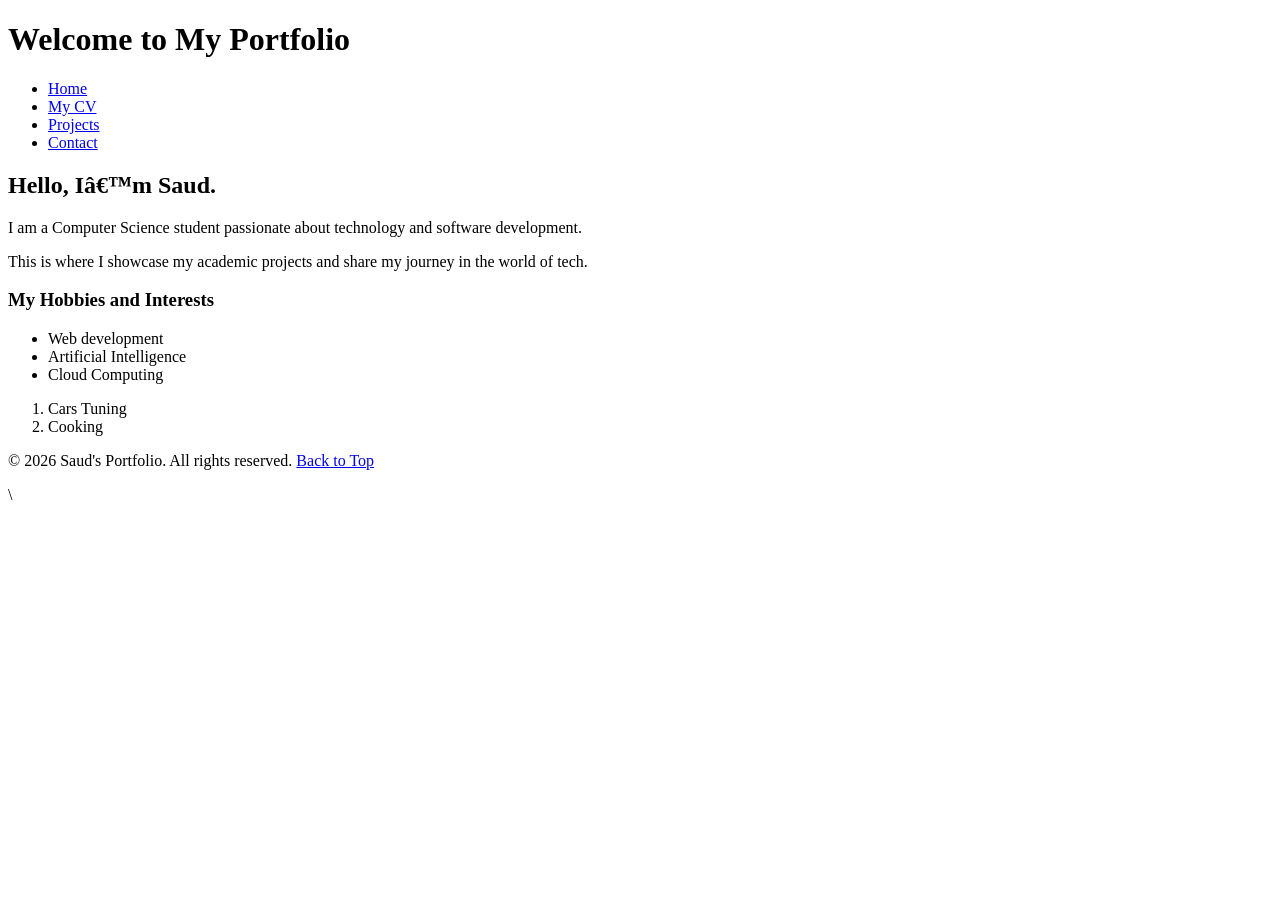
<file: HW/hm2/index.html>
<!DOCTYPE html>
<html>
  <head>
    <mate charset="UTF-8">
    <title>Home | My Personal Website</title>
  </head>
    <body>
      <!---header-->
      <header>
        <h1>Welcome to My Portfolio</h1>
        <nav role="navigation">
          <ul>
            <li><a href="index.html">Home</a></li>
            <li><a href="cv.html">My CV</a></li>
            <li><a href="projects.html">Projects</a></li>
            <li><a href="ct.html">Contact</a></li>
          </ul>
      </header>

      <!--main-->
      <main>
        <section id="intro">
        <h2>Hello, I’m Saud.</h2>
        <p>I am a Computer Science student passionate about technology and software development.</p>
        <p>This is where I showcase my academic projects and share my journey in the world of tech.</p>
        </section>
        
        <section id="Hobbies">
        <h3>My Hobbies and Interests</h3>
        <ul>
            <li>Web development</li>
            <li>Artificial Intelligence</li>
            <li>Cloud Computing</li>
        </ul>
        <ol>
            <li>Cars Tuning</li>
            <li>Cooking</li>
        </ol>
        </section>

        <!--footer-->
        <footer>
        <p>&copy; 2026 Saud's Portfolio. All rights reserved. <a href="#top">Back to Top</a></p>
        </footer>

      </main>
    </body>
    
 


</html>
\
</file>
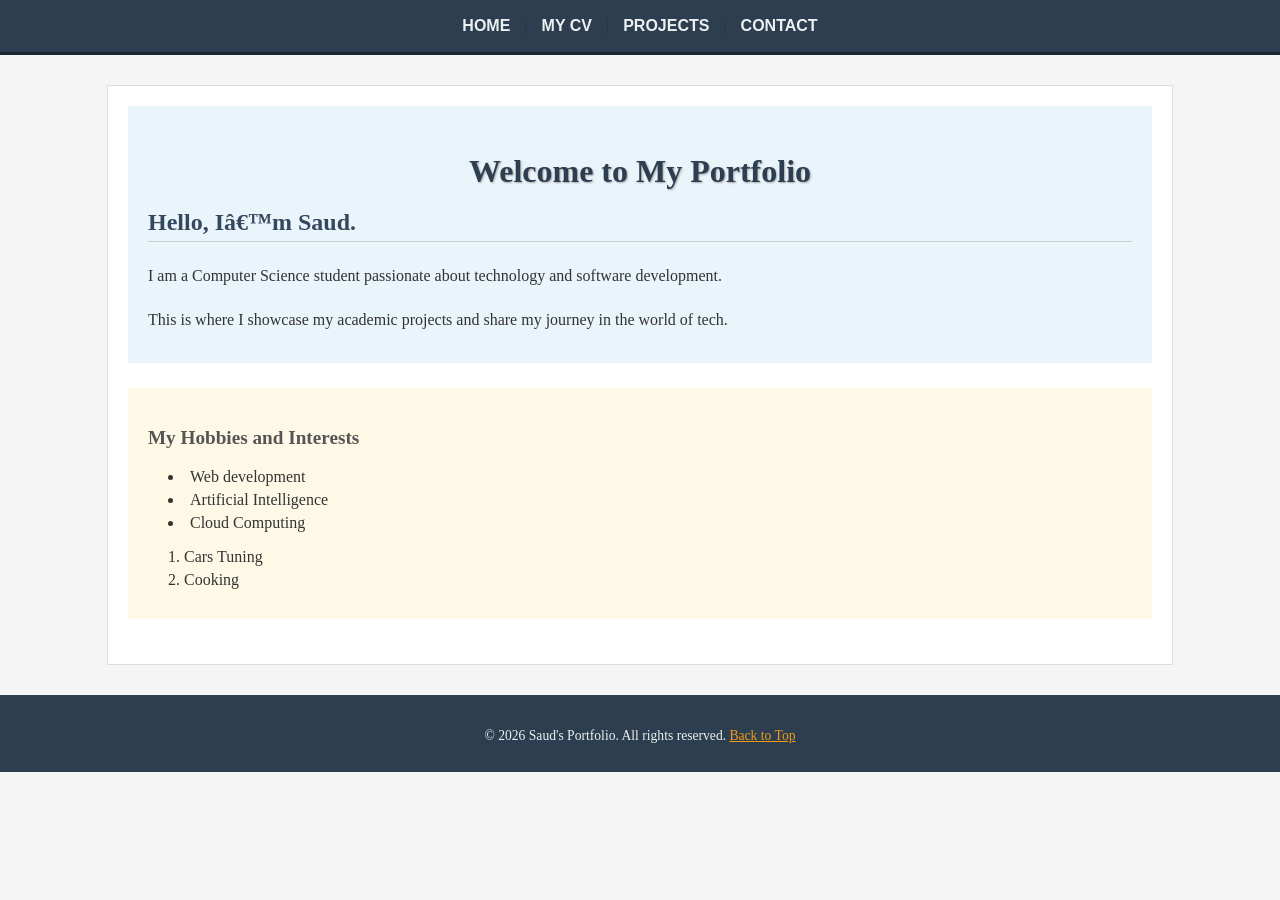
<file: HW/hm3/index.html>
<!DOCTYPE html>
<html>
  <head>
    <mate charset="UTF-8">
    <title>Home | My Personal Website</title>
    <link rel="stylesheet" href="styles.css">
  </head>
    <body>
      <!---header-->
      <header>
        <nav role="navigation">
          <a href="index.html">Home</a> | <a href="cv.html">My CV</a> | <a href="projects.html">Projects</a> | <a href="ct.html">Contact</a>
        </nav> 
      </header>

      <!--main-->
      <main>
        <section id="intro">
         <h1>Welcome to My Portfolio</h1>
         <h2>Hello, I’m Saud.</h2>
         <p>I am a Computer Science student passionate about technology and software development.</p>
         <p>This is where I showcase my academic projects and share my journey in the world of tech.</p>
        </section>
        
        <section id="Hobbies">
        <h3>My Hobbies and Interests</h3>
        <ul>
            <li>Web development</li>
            <li>Artificial Intelligence</li>
            <li>Cloud Computing</li>
        </ul>
        <ol>
            <li>Cars Tuning</li>
            <li>Cooking</li>
        </ol>
        </section>

        <!--footer-->
      </main>
      <!--footer-->
      <footer>
        <p>&copy; 2026 Saud's Portfolio. All rights reserved. <a href="#top">Back to Top</a></p>
        </footer>
    </body>
    
 


</html>
</file>
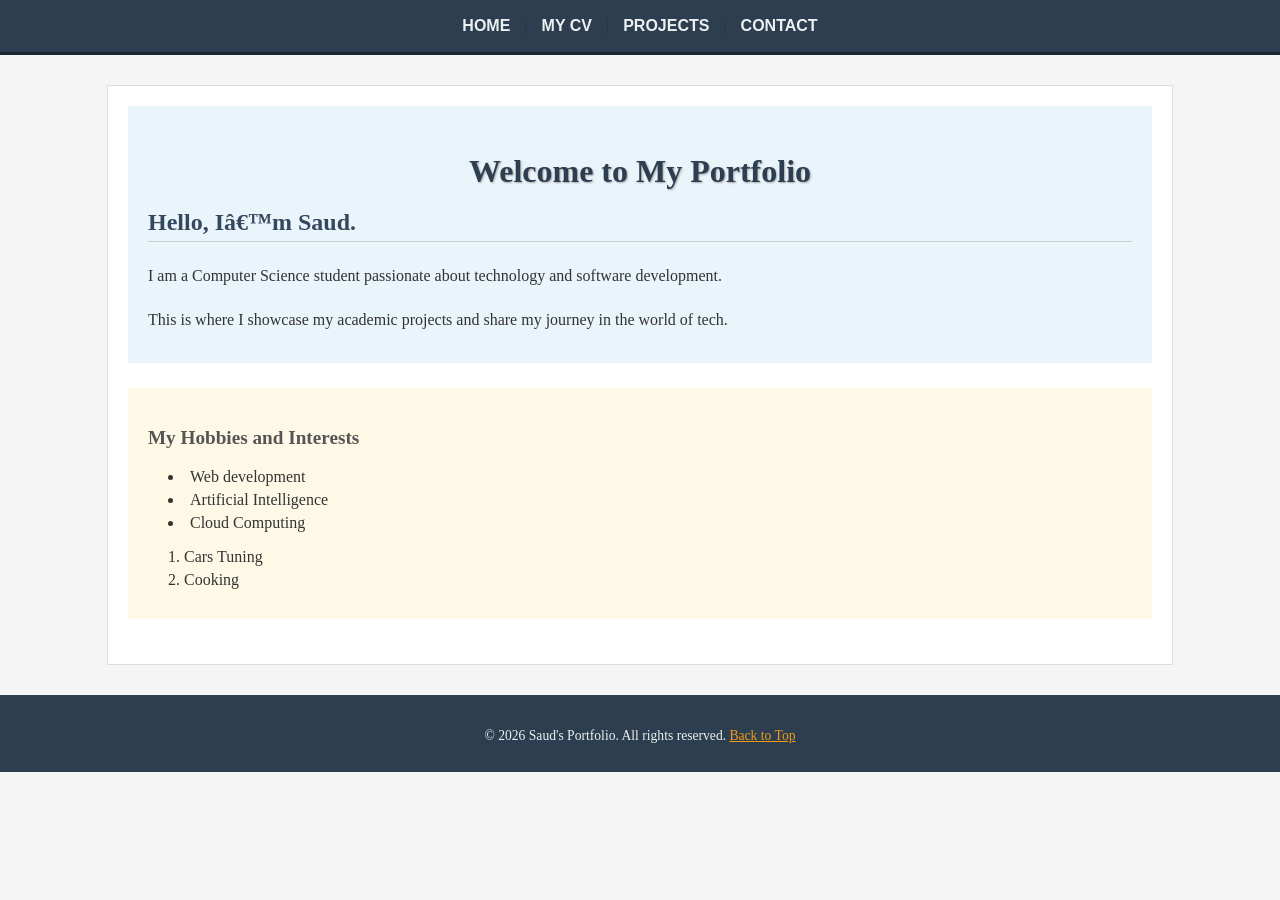
<file: HW/hm4/index.html>
<!DOCTYPE html>
<html>
  <head>
    <mate charset="UTF-8">
    <title>Home | My Personal Website</title>
    <link rel="stylesheet" href="styles.css">
    
  </head>
    <body>
      <!---header-->
      <header>
        <nav role="navigation">
          <a href="index.html">Home</a> | <a href="cv.html">My CV</a> | <a href="projects.html">Projects</a> | <a href="ct.html">Contact</a>
        </nav> 
      </header>

      <!--main-->
      <main>
        <section id="intro">
         <h1>Welcome to My Portfolio</h1>
         <h2>Hello, I’m Saud.</h2>
         <p>I am a Computer Science student passionate about technology and software development.</p>
         <p>This is where I showcase my academic projects and share my journey in the world of tech.</p>
        </section>
        
        <section id="Hobbies">
        <h3>My Hobbies and Interests</h3>
        <ul>
            <li>Web development</li>
            <li>Artificial Intelligence</li>
            <li>Cloud Computing</li>
        </ul>
        <ol>
            <li>Cars Tuning</li>
            <li>Cooking</li>
        </ol>
        </section>

        <!--footer-->
      </main>
      <!--footer-->
      <footer>
        <p>&copy; 2026 Saud's Portfolio. All rights reserved. <a href="#top">Back to Top</a></p>
        </footer>
        <script src="scripts.js"></script>
    </body>
    
 


</html>
</file>
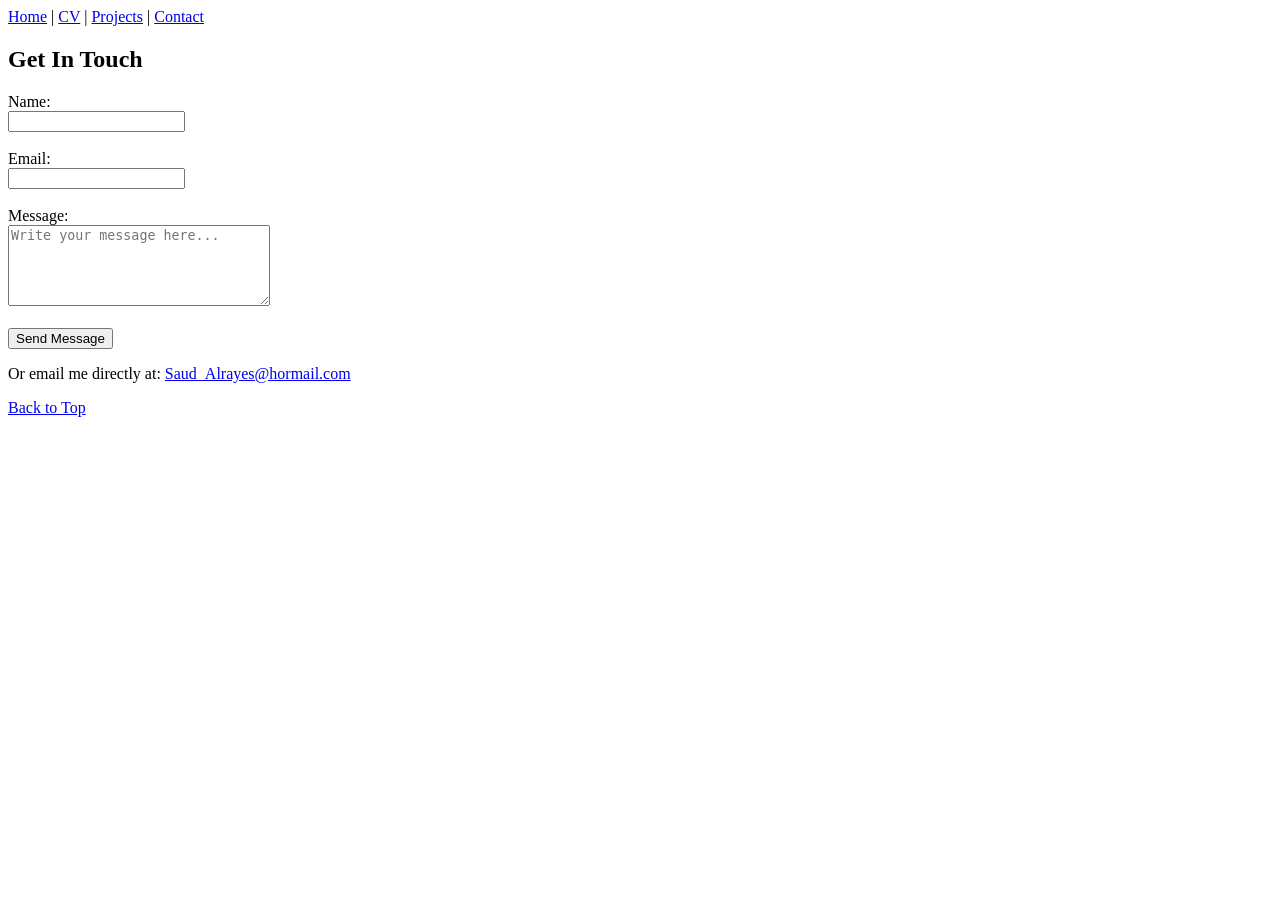
<file: HW/hm2/ct.html>
<!DOCTYPE html>
<html lang="en">
<head>
    <meta charset="UTF-8">
    <title>Contact Me</title>
</head>
<body>
    <header>
        <nav role="navigation">
            <a href="index.html">Home</a> | <a href="cv.html">CV</a> | <a href="projects.html">Projects</a> | <a href="ct.html">Contact</a>
        </nav>
    </header>

    <main>
        <h2>Get In Touch</h2>
        <form action="Send Mail" method="POST">
            <label for="name">Name:</label><br>
            <input type="text" id="name" name="name" required><br><br>

            <label for="email">Email:</label><br>
            <input type="email" id="email" name="email" required><br><br>

            <label for="message">Message:</label><br>
            <textarea id="message" name="message" rows="5" cols="30" placeholder="Write your message here..."></textarea><br><br>

            <button type="submit">Send Message</button>
        </form>

        <p>Or email me directly at: <a href="mailto:yourname@example.com">Saud_Alrayes@hormail.com</a></p>
    </main>

    <footer>
        <p><a href="#top">Back to Top</a></p>
    </footer>
</body>
</html>
</file>
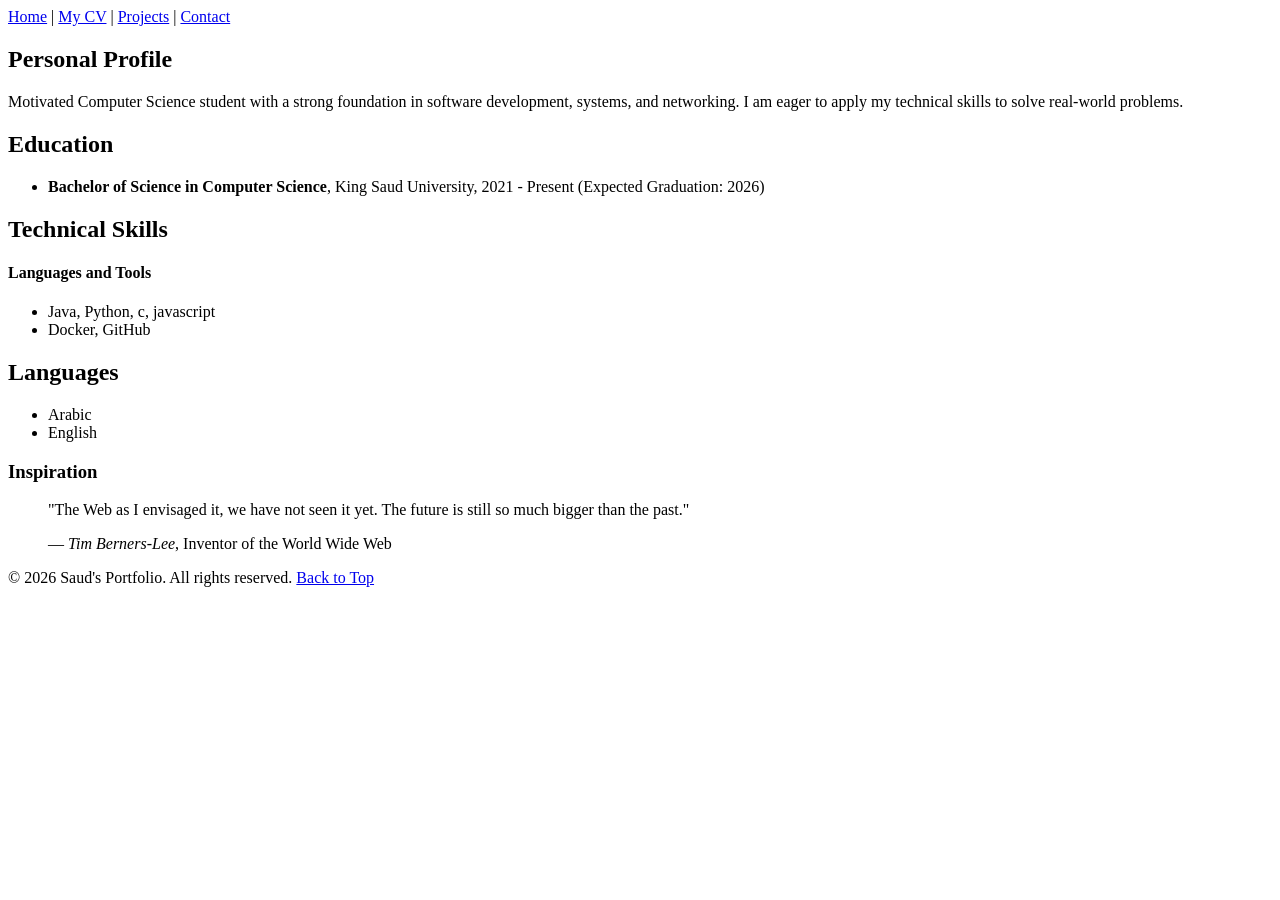
<file: HW/hm2/cv.html>
<!DOCTYPE html>
<html>
 <head>
    <meta charset="UTF-8">
    <title>CV | My Personal Website</title>
 </head>

 <body>
   <!---header-->
   <header>
        <nav role="navigation">
          <a href="index.html">Home</a> | <a href="cv.html">My CV</a> | <a href="projects.html">Projects</a> | <a href="ct.html">Contact</a>
        </nav>    
   </header>

   <!--main-->
    <main>
       <article>
         <section id="Personal Profile">
            <h2>Personal Profile</h2>
            <p>Motivated Computer Science student with a strong foundation in software development, systems, and networking.
                 I am eager to apply my technical skills to solve real-world problems.</p>
         </section>

         <section id="Education">
                <h2>Education</h2>
                <ul>
                    <li><strong>Bachelor of Science in Computer Science</strong>, King Saud University, 2021 - Present (Expected Graduation: 2026)</li>
                </ul>
         </section>
         
         <section>
            <h2>Technical Skills</h2>
            <h4>Languages and Tools</h4>
            <ul>
             <li>Java, Python, c, javascript</li>
             <li>Docker, GitHub</li>
            </ul>
         </section>

         <section>
            <h2>Languages</h2>
            <ul>
              <li>Arabic</li>
              <li>English</li>
            </ul>
         </section>

         <section>
          <h3>Inspiration</h3>
          <blockquote cite="https://www.w3.org/People/Berners-Lee/">
          <p>"The Web as I envisaged it, we have not seen it yet. The future is still so much bigger than the past."</p>
          <p>— <cite>Tim Berners-Lee</cite>, Inventor of the World Wide Web</p>
           </blockquote>
         </section>

        </article>
    </main>

    <!--footer-->
    <footer>
        <p>&copy; 2026 Saud's Portfolio. All rights reserved. <a href="#top">Back to Top</a></p>
    </footer>

 </body>
</html>
</file>
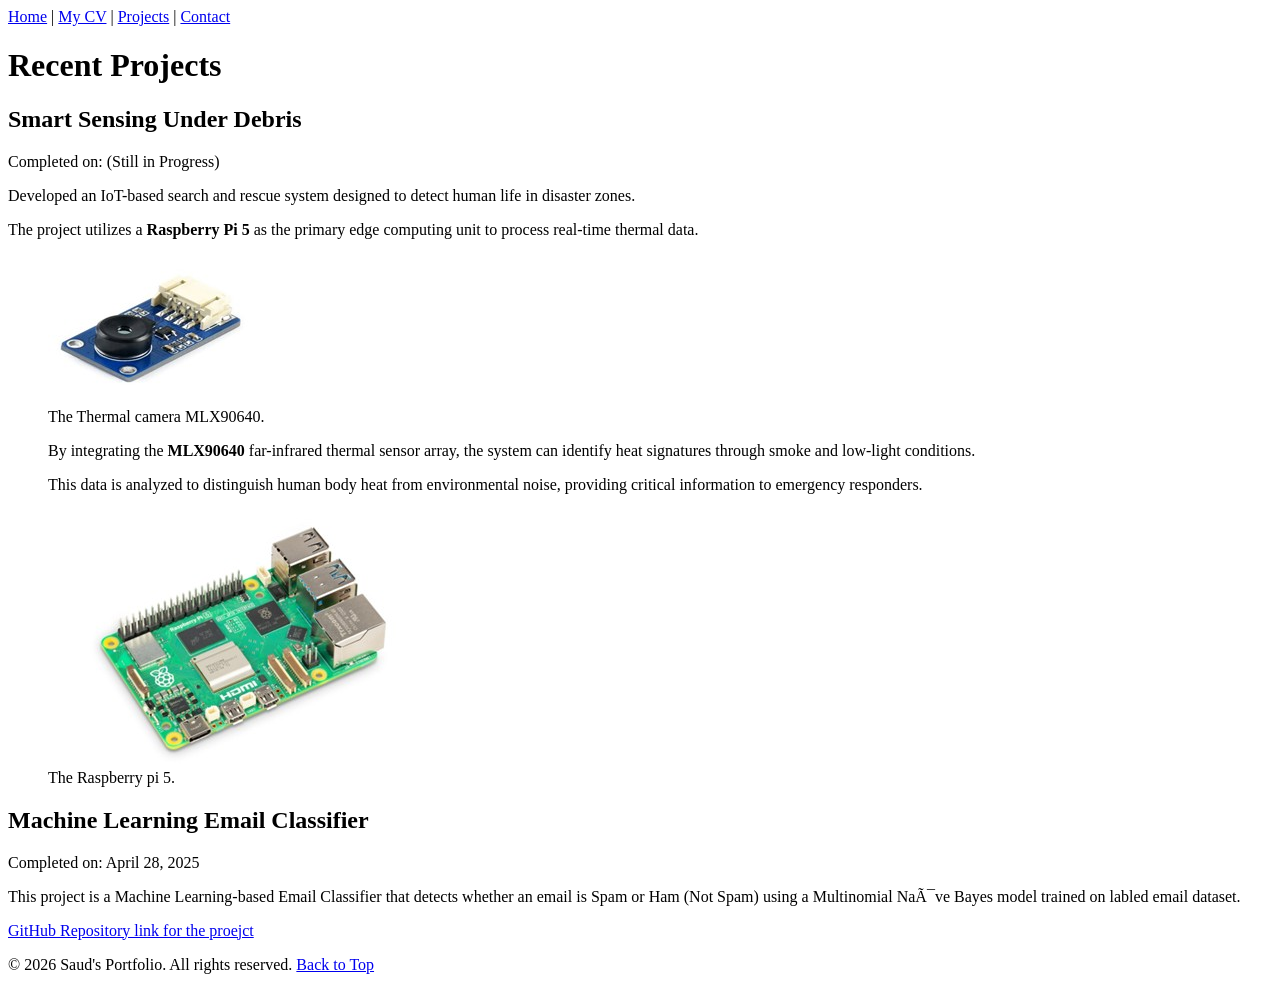
<file: HW/hm2/projects.html>
<!DOCTYPE html>
<html>
    <head>
    <mate charset="UTF-8">
    <title>Projects | My Personal Website</title>
  </head>

    <body>
     <!--header-->
     <header>
      <nav role="navigation">
          <a href="index.html">Home</a> | <a href="cv.html">My CV</a> | <a href="projects.html">Projects</a> | <a href="ct.html">Contact</a>
        </nav>  
     </header>

     <!--main-->
     <main>
      <h1>Recent Projects</h1>
      <artical>
        <section id="Project 1">
          <h2>Smart Sensing Under Debris</h2>
          <p>Completed on: (Still in Progress)</p>
          <p>Developed an IoT-based search and rescue system designed to detect human life in disaster zones.</p> 
          <p>The project utilizes a <strong>Raspberry Pi 5</strong> as the primary edge computing unit to process real-time thermal data.</p>
          <figure>
           <img src="Picture2.jpg" alt="Thermal Camera">
           <figcaption>The Thermal camera MLX90640.</figcaption>
           <p>By integrating the <strong>MLX90640</strong> far-infrared thermal sensor array, the system can identify heat signatures through smoke and low-light conditions.</p>
           <p>This data is analyzed to distinguish human body heat from environmental noise, providing critical information to emergency responders.</p>
           <img src="Picture1.jpg" alt="microcontroller">
           <figcaption>The Raspberry pi 5.</figcaption>
          </figure>

        </section>

        <section id="project 2">
          <h2>Machine Learning Email Classifier</h2>
          <p>Completed on: <time datetime="2025-4-28">April 28, 2025</time></p>
          <p>This project is a Machine Learning-based Email Classifier that detects whether an email is Spam or Ham (Not Spam)
             using a Multinomial Naïve Bayes model trained on labled email dataset.</p>
          <a href="https://github.com/mths0/ML-Email-Classifier">GitHub Repository link for the proejct</a> 
        </section>

       
      </artical>
     </main>

     <!--footer-->
     <footer>
      <p>&copy; 2026 Saud's Portfolio. All rights reserved. <a href="#top">Back to Top</a></p>
     </footer>
    </body>
</html>
</file>
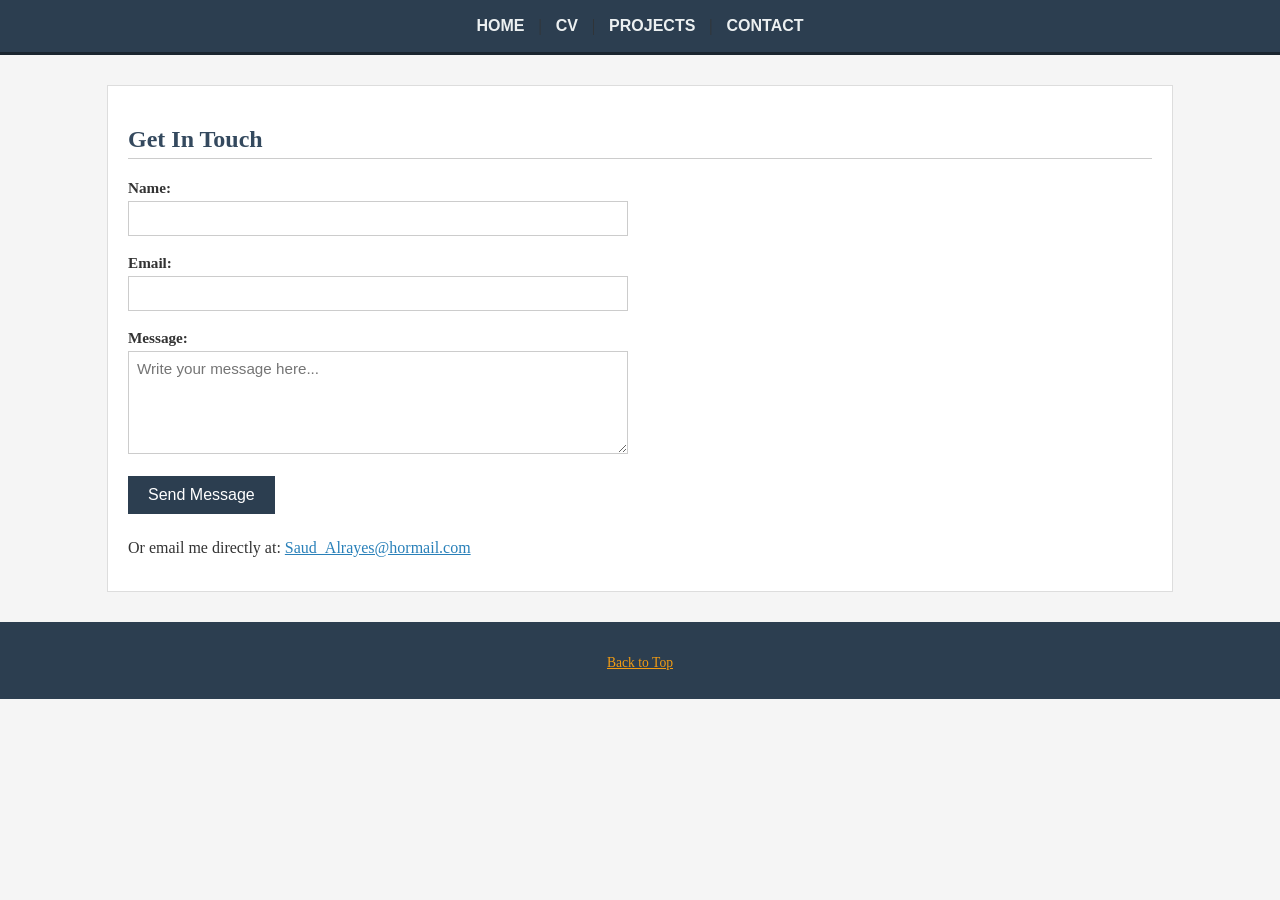
<file: HW/hm3/ct.html>
<!DOCTYPE html>
<html lang="en">
<head>
    <meta charset="UTF-8">
    <title>Contact Me</title>
    <link rel="stylesheet" href="styles.css">
</head>
<body>
    <header>
        <nav role="navigation">
            <a href="index.html">Home</a> | <a href="cv.html">CV</a> | <a href="projects.html">Projects</a> | <a href="ct.html">Contact</a>
        </nav>
    </header>

    <main>
        <h2>Get In Touch</h2>
        <form action="Send Mail" method="POST">
            <label for="name">Name:</label><br>
            <input type="text" id="name" name="name" required><br><br>

            <label for="email">Email:</label><br>
            <input type="email" id="email" name="email" required><br><br>

            <label for="message">Message:</label><br>
            <textarea id="message" name="message" rows="5" cols="30" placeholder="Write your message here..."></textarea><br><br>

            <button type="submit">Send Message</button>
        </form>

        <p>Or email me directly at: <a href="mailto:yourname@example.com">Saud_Alrayes@hormail.com</a></p>
    </main>

    <footer>
        <p><a href="#top">Back to Top</a></p>
    </footer>
</body>
</html>
</file>
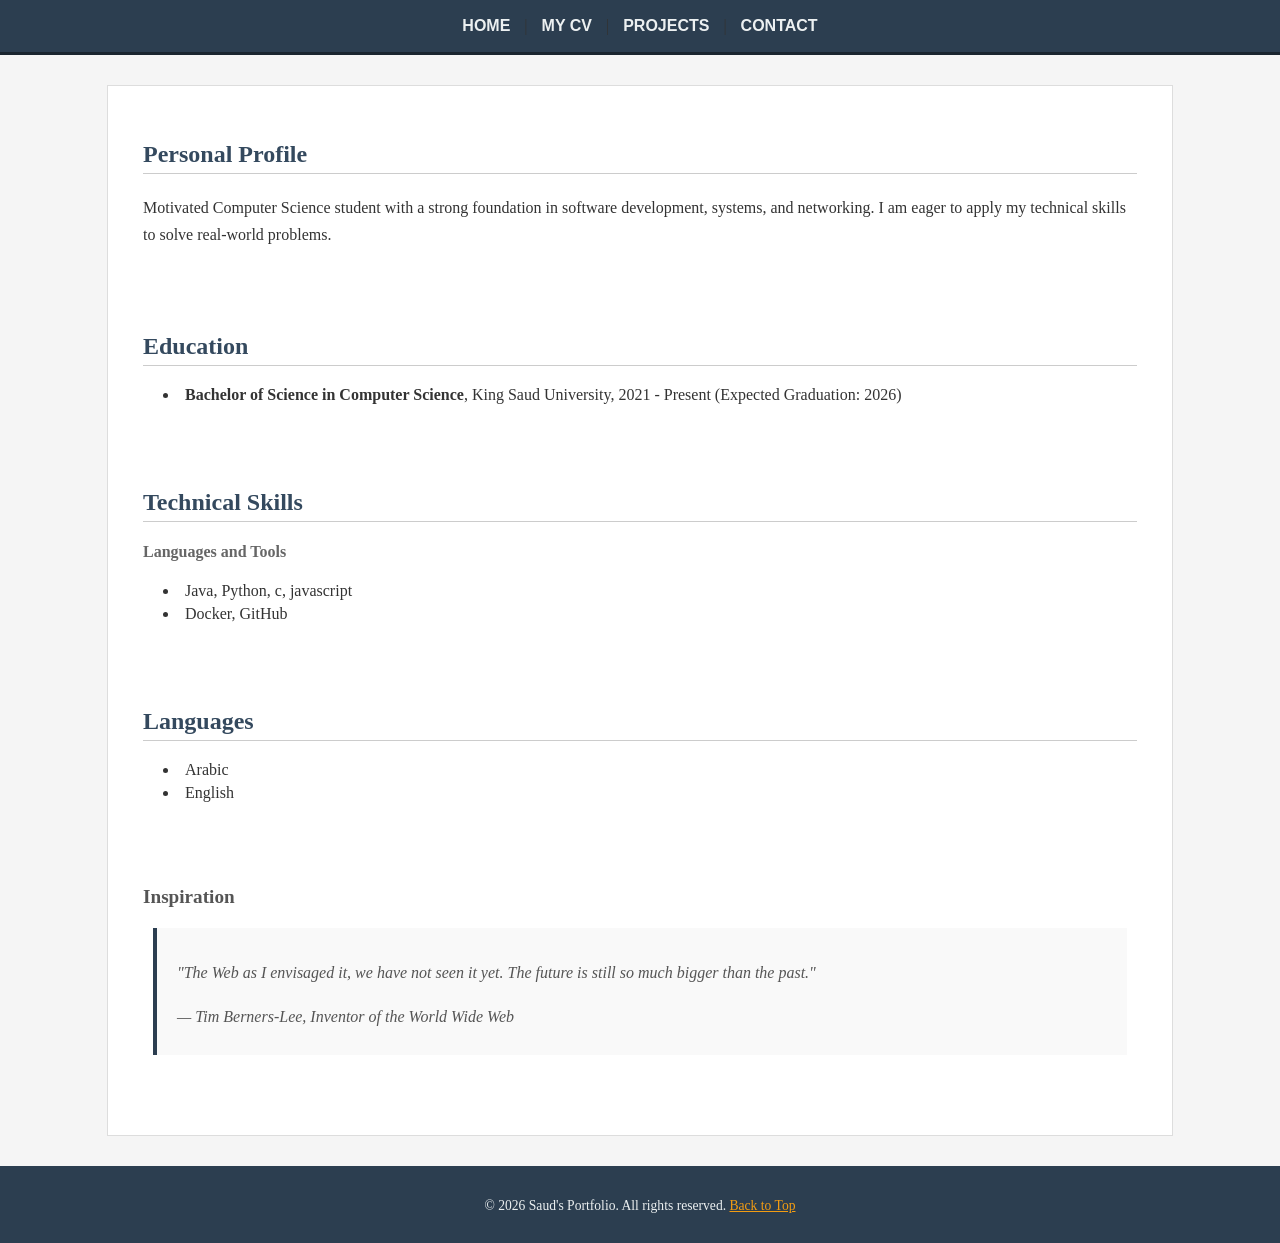
<file: HW/hm3/cv.html>
<!DOCTYPE html>
<html>
 <head>
    <meta charset="UTF-8">
    <title>CV | My Personal Website</title>
    <link rel="stylesheet" href="styles.css">
 </head>

 <body>
   <!---header-->
   <header>
        <nav role="navigation">
          <a href="index.html">Home</a> | <a href="cv.html">My CV</a> | <a href="projects.html">Projects</a> | <a href="ct.html">Contact</a>
        </nav>    
   </header>

   <!--main-->
    <main>
       <article>
         <section id="Personal Profile">
            <h2>Personal Profile</h2>
            <p>Motivated Computer Science student with a strong foundation in software development, systems, and networking.
                 I am eager to apply my technical skills to solve real-world problems.</p>
         </section>

         <section id="Education">
                <h2>Education</h2>
                <ul>
                    <li><strong>Bachelor of Science in Computer Science</strong>, King Saud University, 2021 - Present (Expected Graduation: 2026)</li>
                </ul>
         </section>
         
         <section>
            <h2>Technical Skills</h2>
            <h4>Languages and Tools</h4>
            <ul>
             <li>Java, Python, c, javascript</li>
             <li>Docker, GitHub</li>
            </ul>
         </section>

         <section>
            <h2>Languages</h2>
            <ul>
              <li>Arabic</li>
              <li>English</li>
            </ul>
         </section>

         <section>
          <h3>Inspiration</h3>
          <blockquote cite="https://www.w3.org/People/Berners-Lee/">
          <p>"The Web as I envisaged it, we have not seen it yet. The future is still so much bigger than the past."</p>
          <p>— <cite>Tim Berners-Lee</cite>, Inventor of the World Wide Web</p>
           </blockquote>
         </section>

        </article>
    </main>

    <!--footer-->
    <footer>
        <p>&copy; 2026 Saud's Portfolio. All rights reserved. <a href="#top">Back to Top</a></p>
    </footer>

 </body>
</html>
</file>
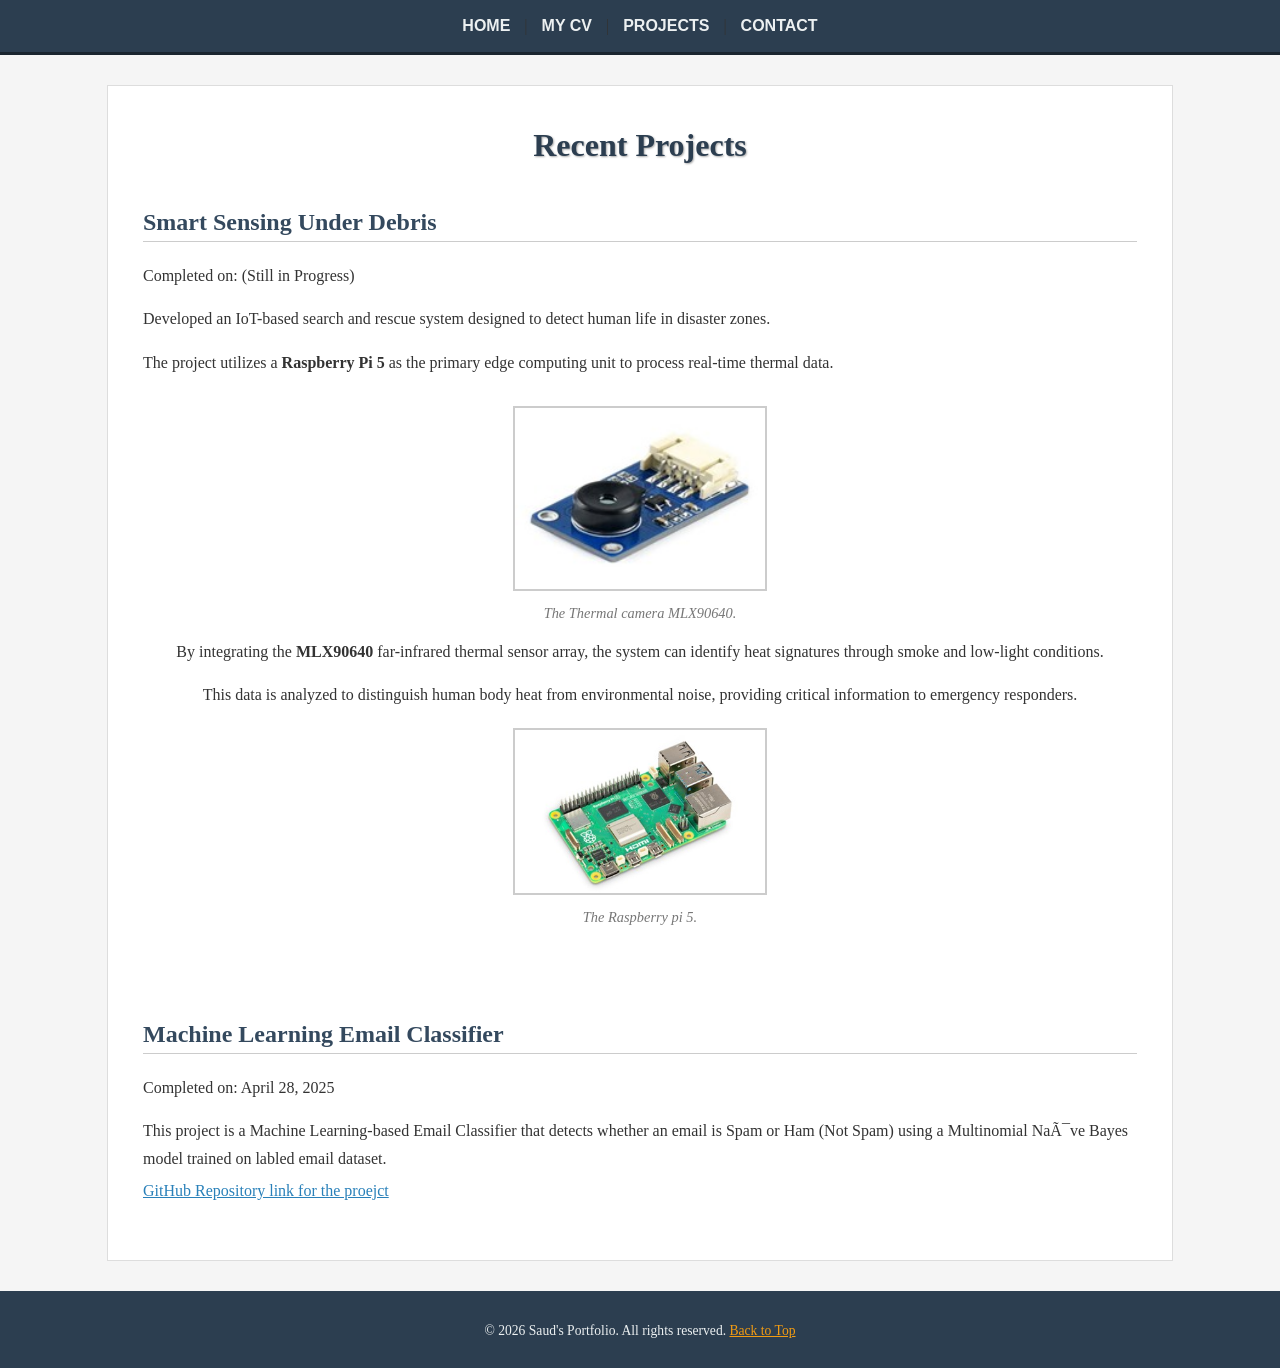
<file: HW/hm3/projects.html>
<!DOCTYPE html>
<html>
    <head>
    <mate charset="UTF-8">
    <title>Projects | My Personal Website</title>
    <link rel="stylesheet" href="styles.css">
  </head>

    <body>
     <!--header-->
     <header>
      <nav role="navigation">
          <a href="index.html">Home</a> | <a href="cv.html">My CV</a> | <a href="projects.html">Projects</a> | <a href="ct.html">Contact</a>
        </nav>  
     </header>

     <!--main-->
     <main>
      <h1>Recent Projects</h1>
      <artical>
        <section id="Project 1">
          <h2>Smart Sensing Under Debris</h2>
          <p>Completed on: (Still in Progress)</p>
          <p>Developed an IoT-based search and rescue system designed to detect human life in disaster zones.</p> 
          <p>The project utilizes a <strong>Raspberry Pi 5</strong> as the primary edge computing unit to process real-time thermal data.</p>
          <figure>
           <img src="Picture2.jpg" alt="Thermal Camera">
           <figcaption>The Thermal camera MLX90640.</figcaption>
           <p>By integrating the <strong>MLX90640</strong> far-infrared thermal sensor array, the system can identify heat signatures through smoke and low-light conditions.</p>
           <p>This data is analyzed to distinguish human body heat from environmental noise, providing critical information to emergency responders.</p>
           <img src="Picture1.jpg" alt="microcontroller">
           <figcaption>The Raspberry pi 5.</figcaption>
          </figure>

        </section>

        <section id="project 2">
          <h2>Machine Learning Email Classifier</h2>
          <p>Completed on: <time datetime="2025-4-28">April 28, 2025</time></p>
          <p>This project is a Machine Learning-based Email Classifier that detects whether an email is Spam or Ham (Not Spam)
             using a Multinomial Naïve Bayes model trained on labled email dataset.</p>
          <a href="https://github.com/mths0/ML-Email-Classifier">GitHub Repository link for the proejct</a> 
        </section>

       
      </artical>
     </main>

     <!--footer-->
     <footer>
      <p>&copy; 2026 Saud's Portfolio. All rights reserved. <a href="#top">Back to Top</a></p>
     </footer>
    </body>
</html>
</file>
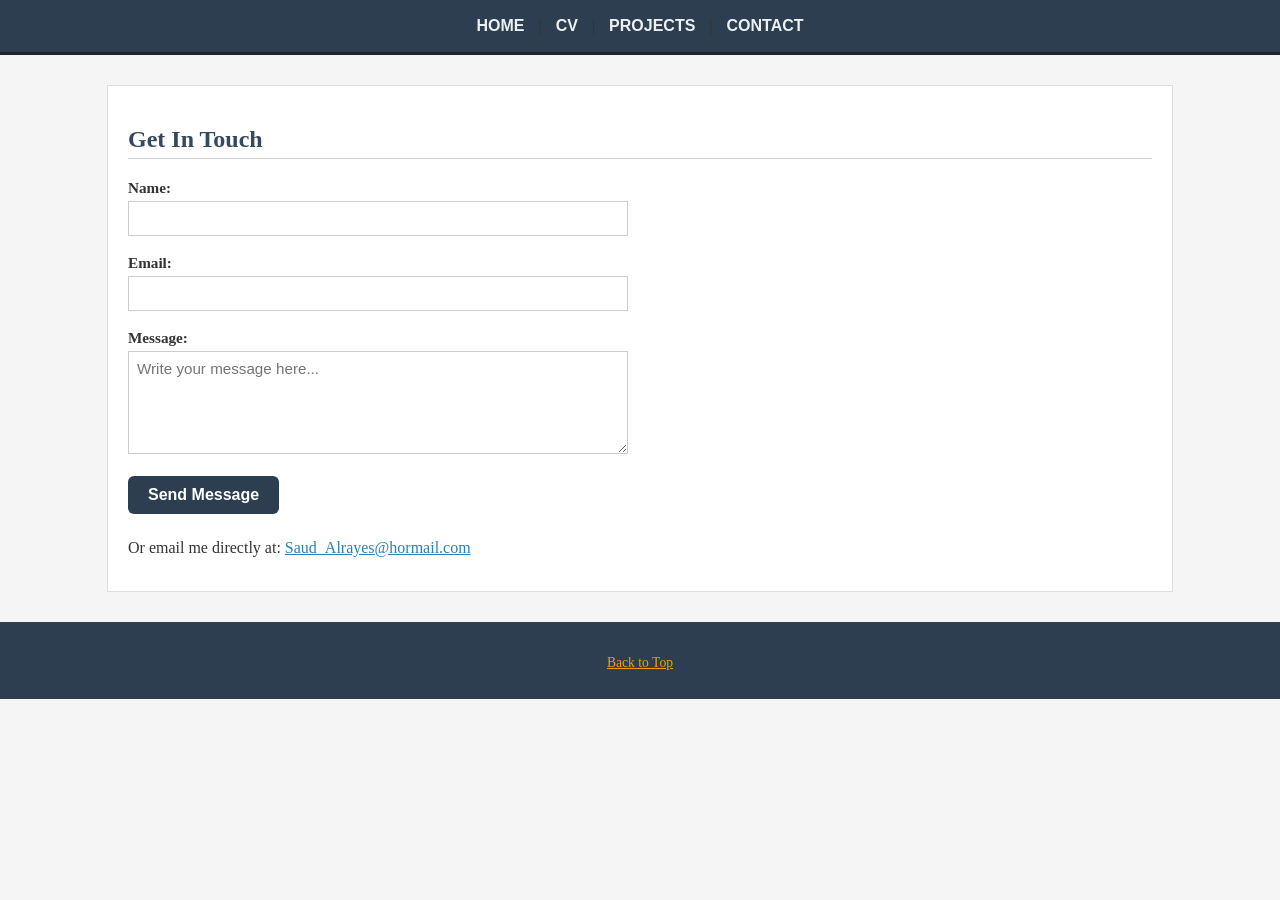
<file: HW/hm4/ct.html>
<!DOCTYPE html>
<html lang="en">
<head>
    <meta charset="UTF-8">
    <title>Contact Me</title>
    <link rel="stylesheet" href="styles.css">
</head>
<body>
    <header>
        <nav role="navigation">
            <a href="index.html">Home</a> | <a href="cv.html">CV</a> | <a href="projects.html">Projects</a> | <a href="ct.html">Contact</a>
        </nav>
    </header>

    <main>
        <h2>Get In Touch</h2>
        <form action="Send Mail" method="POST" id="cform">
            <label for="name">Name:</label><br>
            <input type="text" id="name" name="name" required><br><br>

            <label for="email">Email:</label><br>
            <input type="email" id="email" name="email" required><br><br>

            <label for="message">Message:</label><br>
            <textarea id="message" name="message" rows="5" cols="30" placeholder="Write your message here..."></textarea><br><br>

            <button type="submit">Send Message</button>
        </form>

        <p>Or email me directly at: <a href="mailto:saud_alrayes@hotmail.com">Saud_Alrayes@hormail.com</a></p>
    </main>

    <footer>
        <p><a href="#top">Back to Top</a></p>
    </footer>
 <script src="scripts.js"></script>
</body>
</html>
</file>
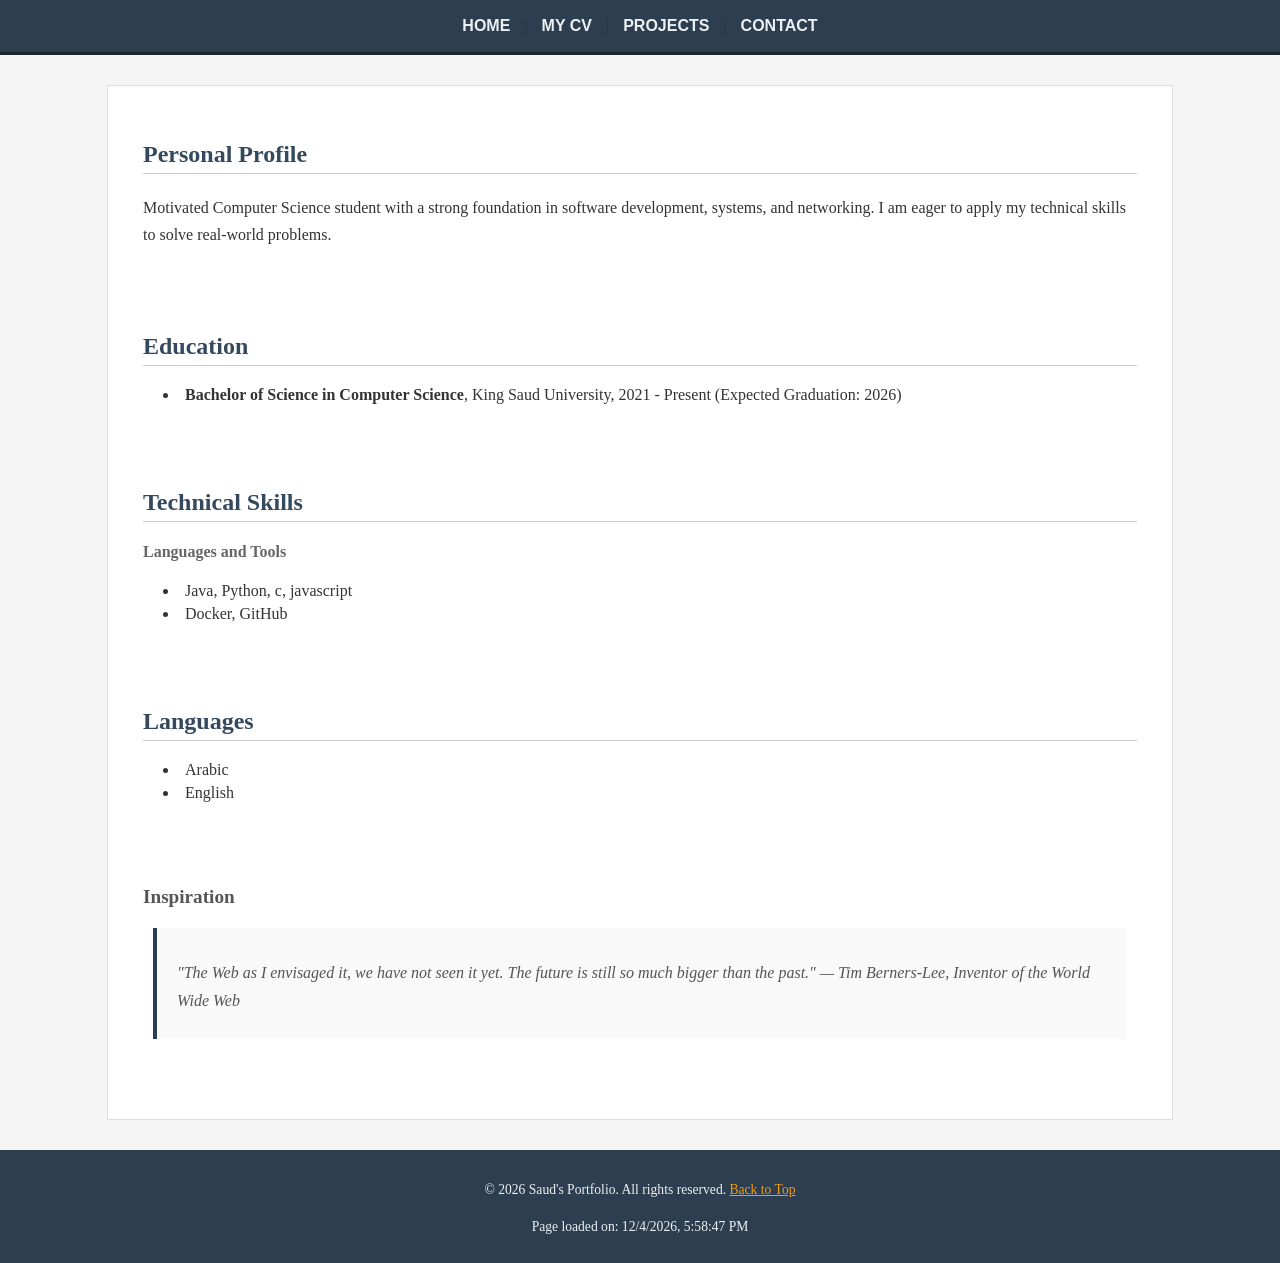
<file: HW/hm4/cv.html>
<!DOCTYPE html>
<html>
 <head>
    <meta charset="UTF-8">
    <title>CV | My Personal Website</title>
    <link rel="stylesheet" href="styles.css">
    
 </head>

 <body>
   <!---header-->
   <header>
        <nav role="navigation">
          <a href="index.html">Home</a> | <a href="cv.html">My CV</a> | <a href="projects.html">Projects</a> | <a href="ct.html">Contact</a>
        </nav>    
   </header>

   <!--main-->
    <main>
       <article>
         <section id="Personal Profile">
            <h2>Personal Profile</h2>
            <p>Motivated Computer Science student with a strong foundation in software development, systems, and networking.
                 I am eager to apply my technical skills to solve real-world problems.</p>
         </section>

         <section id="Education">
                <h2>Education</h2>
                <ul>
                    <li><strong>Bachelor of Science in Computer Science</strong>, King Saud University, 2021 - Present (Expected Graduation: 2026)</li>
                </ul>
         </section>
         
         <section>
            <h2>Technical Skills</h2>
            <h4>Languages and Tools</h4>
            <ul>
             <li>Java, Python, c, javascript</li>
             <li>Docker, GitHub</li>
            </ul>
         </section>

         <section>
            <h2>Languages</h2>
            <ul>
              <li>Arabic</li>
              <li>English</li>
            </ul>
         </section>

         <section>
          <h3>Inspiration</h3>
          <blockquote cite="https://www.w3.org/People/Berners-Lee/" id="cv-quote">
          <p>"The Web as I envisaged it, we have not seen it yet. The future is still so much bigger than the past."
          — <cite>Tim Berners-Lee</cite>, Inventor of the World Wide Web</p>
           </blockquote>
         </section>

        </article>
    </main>

    <!--footer-->
    <footer>
        <p>&copy; 2026 Saud's Portfolio. All rights reserved. <a href="#top">Back to Top</a></p>
    </footer>
  <script src="scripts.js"></script>
 </body>
</html>
</file>
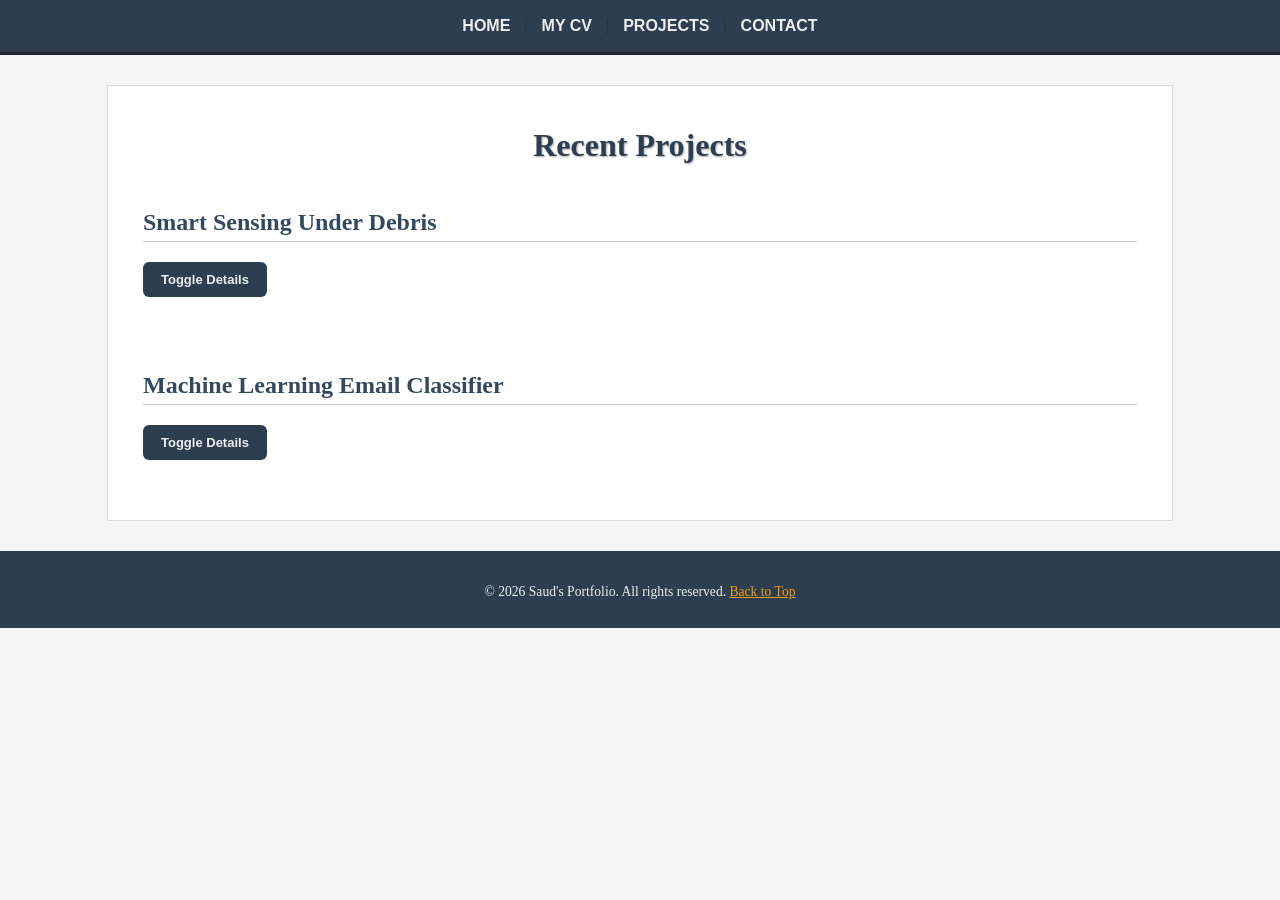
<file: HW/hm4/projects.html>
<!DOCTYPE html>
<html>
    <head>
    <mate charset="UTF-8">
    <title>Projects | My Personal Website</title>
    <link rel="stylesheet" href="styles.css">
    
  </head>

    <body>
     <!--header-->
     <header>
      <nav role="navigation">
          <a href="index.html">Home</a> | <a href="cv.html">My CV</a> | <a href="projects.html">Projects</a> | <a href="ct.html">Contact</a>
        </nav>  
     </header>

     <!--main-->
     <main>
      <h1>Recent Projects</h1>
      <artical>
        <section id="Project 1">
          <h2>Smart Sensing Under Debris</h2>

          <!--here i used div to make the button toggle the <p> and the image i could not do it with <p> only-->
            
         <div id="descrp1" style="display: none;">
          <p>Completed on: (Still in Progress)<br>
          Developed an IoT-based search and rescue system designed to detect human life in disaster zones.<br>
          The project utilizes a <strong>Raspberry Pi 5</strong> as the primary edge computing unit to process real-time thermal data.</p>
          <figure>
           <img src="Picture2.jpg" alt="Thermal Camera">
           <figcaption>The Thermal camera MLX90640.</figcaption>
           <p>By integrating the <strong>MLX90640</strong> far-infrared thermal sensor array, the system can identify heat signatures through smoke and low-light conditions.</p>
           <p>This data is analyzed to distinguish human body heat from environmental noise, providing critical information to emergency responders.</p>
           <img src="Picture1.jpg" alt="microcontroller">
           <figcaption>The Raspberry pi 5.</figcaption>
          </figure>
         </div>
         <button onclick="ShowDescrp('descrp1')">Toggle Details</button>
        </section>

        <section id="project 2">
          <h2>Machine Learning Email Classifier</h2>
           <div style="display: none;" id="descrp2">
            <p>Completed on: <time datetime="2025-4-28">April 28, 2025</time><br>
              This project is a Machine Learning-based Email Classifier that detects whether an email is Spam or Ham (Not Spam)
              using a Multinomial Naïve Bayes model trained on labled email dataset.</p>
            <a href="https://github.com/mths0/ML-Email-Classifier">GitHub Repository link for the proejct</a> 
           </div>
           <button onclick="ShowDescrp('descrp2')">Toggle Details</button>
        </section>

       
      </artical>
     </main>

     <!--footer-->
     <footer>
      <p>&copy; 2026 Saud's Portfolio. All rights reserved. <a href="#top">Back to Top</a></p>
     </footer>
     <script src="scripts.js"></script>
    </body>
</html>
</file>
<file: HW/hm3/styles.css>
/* ---BodyStyle--- */
body {
    font-family: Georgia, "Times New Roman", serif;
    font-size: 16px;
    background-color: #f5f5f5;
    color: #333333;
    margin: 0;
    padding: 0;
}

/* ---Header--- */
header {
    background-color: #2c3e50;
    padding: 17px 20px;
    border-bottom: 3px solid #1a252f;
}

/* ---Navigation--- */
nav {
    text-align: center;
}

nav a {
    color: #ecf0f1;
    text-decoration: none;
    font-family: Arial, Helvetica, sans-serif;
    font-size: 1rem;
    font-weight: bold;
    text-transform: uppercase;
    padding: 5px 10px;
}

nav a:hover {
    color: #f39c12;
}

/* ---Main Content--- */
main {
    width: 80%;
    margin: 30px auto;
    padding: 20px;
    background-color: #ffffff;
    border: 1px solid #dddddd;
}

/* ---Headings--- */
h1 {
    font-size: 2rem;
    color: #2c3e50;
    text-align: center;
    text-shadow: 1px 1px 2px #aaaaaa;
    margin-bottom: 10px;
}

h2 {
    font-size: 1.5rem;
    color: #34495e;
    border-bottom: 1px solid #cccccc;
    padding-bottom: 5px;
}

h3 {
    font-size: 1.2rem;
    color: #555555;
}

h4 {
    font-size: 1rem;
    color: #666666;
}

/* ---Paragraphs--- */
p {
    line-height: 1.7;
    margin-bottom: 10px;
}

/* ---Lists--- */
ul {
    list-style-type: disc;
    list-style-position: inside;
    padding-left: 20px;
    margin-bottom: 10px;
}

ol {
    list-style-type: decimal;
    list-style-position: inside;
    padding-left: 20px;
    margin-bottom: 10px;
}

ul li, ol li {
    margin-bottom: 5px;
}

/* ---Links--- */
a {
    color: #2980b9;
}

a:hover {
    color: #f39c12;
    text-decoration: underline;
}

/* ---Sections--- */
section {
    margin-bottom: 25px;
    padding: 15px;
}

/* ---IDSelectors--- */
#intro {
    background-color: #eaf4fb;
    padding: 20px;
}

#Hobbies {
    background-color: #fef9e7;
    padding: 20px;
}

/* ---ClassSelector--- */
/* i only added this because it is in the HM3 pdf, my html pages does not have highlight class */
.highlight {
    background-color: yellow;
}

/* ---FigureAndImages--- */
figure {
    text-align: center;
    margin: 20px 0;
}

figure img {
    width: 250px;
    height: auto;
    border: 2px solid #cccccc;
    margin: 10px 0;
}

figcaption {
    font-size: 0.9rem;
    color: #777777;
    font-style: italic;
    margin-bottom: 10px;
}

/* ---Blockquote--- */
blockquote {
    background-color: #f9f9f9;
    border-left: 4px solid #2c3e50;
    margin: 20px 10px;
    padding: 15px 20px;
    font-style: italic;
    color: #555555;
}

/* ---Form--- */
form {
    max-width: 500px;
    margin: 20px 0;
}

form label {
    font-weight: bold;
    font-size: 0.95rem;
}

form input,
form textarea {
    width: 100%;
    padding: 8px;
    margin-top: 4px;
    border: 1px solid #cccccc;
    font-size: 0.95rem;
    font-family: Arial, Helvetica, sans-serif;
    box-sizing: border-box;
}

form button {
    background-color: #2c3e50;
    color: #ffffff;
    padding: 10px 20px;
    border: none;
    font-size: 1rem;
    cursor: pointer;
}

form button:hover {
    background-color: #f39c12;
}

/* ---- Footer ---- */
footer {
    text-align: center;
    padding: 15px;
    background-color: #2c3e50;
    color: #ecf0f1;
    font-size: 0.85rem;
    margin-top: 30px;
}

footer a {
    color: #f39c12;
}




















/* ملاحظة للي قرأ الملف انا أبدا مب عاجبني التصميم والله حاولت بس مهناش ذوق ههههههههههههههههههههههههههههههههههه */
</file>
<file: HW/hm4/styles.css>
/* ---BodyStyle--- */
body {
    font-family: Georgia, "Times New Roman", serif;
    font-size: 16px;
    background-color: #f5f5f5;
    color: #333333;
    margin: 0;
    padding: 0;
}

/* ---Header--- */
header {
    background-color: #2c3e50;
    padding: 17px 20px;
    border-bottom: 3px solid #1a252f;
}

/* ---Navigation--- */
nav {
    text-align: center;
}

nav a {
    color: #ecf0f1;
    text-decoration: none;
    font-family: Arial, Helvetica, sans-serif;
    font-size: 1rem;
    font-weight: bold;
    text-transform: uppercase;
    padding: 5px 10px;
}

nav a:hover {
    color: #f39c12;
}

/* ---Main Content--- */
main {
    width: 80%;
    margin: 30px auto;
    padding: 20px;
    background-color: #ffffff;
    border: 1px solid #dddddd;
}

/* ---Headings--- */
h1 {
    font-size: 2rem;
    color: #2c3e50;
    text-align: center;
    text-shadow: 1px 1px 2px #aaaaaa;
    margin-bottom: 10px;
}

h2 {
    font-size: 1.5rem;
    color: #34495e;
    border-bottom: 1px solid #cccccc;
    padding-bottom: 5px;
}

h3 {
    font-size: 1.2rem;
    color: #555555;
}

h4 {
    font-size: 1rem;
    color: #666666;
}

/* ---Paragraphs--- */
p {
    line-height: 1.7;
    margin-bottom: 10px;
}

/* ---Lists--- */
ul {
    list-style-type: disc;
    list-style-position: inside;
    padding-left: 20px;
    margin-bottom: 10px;
}

ol {
    list-style-type: decimal;
    list-style-position: inside;
    padding-left: 20px;
    margin-bottom: 10px;
}

ul li, ol li {
    margin-bottom: 5px;
}

/* ---Links--- */
a {
    color: #2980b9;
}

a:hover {
    color: #f39c12;
    text-decoration: underline;
}
/* ---button--- */
button {
    border: none;
    border-radius: 6px;
    padding: 10px 18px;
    font-size: 13px;
    font-weight: bold;
    color: #ecf0f1;
    background-color: #2c3e50;
    
}

/* ---Sections--- */
section {
    margin-bottom: 25px;
    padding: 15px;
}

/* ---IDSelectors--- */
#intro {
    background-color: #eaf4fb;
    padding: 20px;
}

#Hobbies {
    background-color: #fef9e7;
    padding: 20px;
}

/* ---ClassSelector--- */
/* i only added this because it is in the HM3 pdf, my html pages does not have highlight class */
.highlight {
    background-color: yellow;
}

/* ---FigureAndImages--- */
figure {
    text-align: center;
    margin: 20px 0;
}

figure img {
    width: 250px;
    height: auto;
    border: 2px solid #cccccc;
    margin: 10px 0;
}

figcaption {
    font-size: 0.9rem;
    color: #777777;
    font-style: italic;
    margin-bottom: 10px;
}

/* ---Blockquote--- */
blockquote {
    background-color: #f9f9f9;
    border-left: 4px solid #2c3e50;
    margin: 20px 10px;
    padding: 15px 20px;
    font-style: italic;
    color: #555555;
    
}

/* ---Form--- */
form {
    max-width: 500px;
    margin: 20px 0;
}

form label {
    font-weight: bold;
    font-size: 0.95rem;
}

form input,
form textarea {
    width: 100%;
    padding: 8px;
    margin-top: 4px;
    border: 1px solid #cccccc;
    font-size: 0.95rem;
    font-family: Arial, Helvetica, sans-serif;
    box-sizing: border-box;
}

form button {
    background-color: #2c3e50;
    color: #ffffff;
    padding: 10px 20px;
    border: none;
    font-size: 1rem;
    cursor: pointer;
}

form button:hover {
    background-color: #f39c12;
}

/* ---- Footer ---- */
footer {
    text-align: center;
    padding: 15px;
    background-color: #2c3e50;
    color: #ecf0f1;
    font-size: 0.85rem;
    margin-top: 30px;
}

footer a {
    color: #f39c12;
}




















/* ملاحظة للي قرأ الملف انا أبدا مب عاجبني التصميم والله حاولت بس مهناش ذوق ههههههههههههههههههههههههههههههههههه */
</file>
